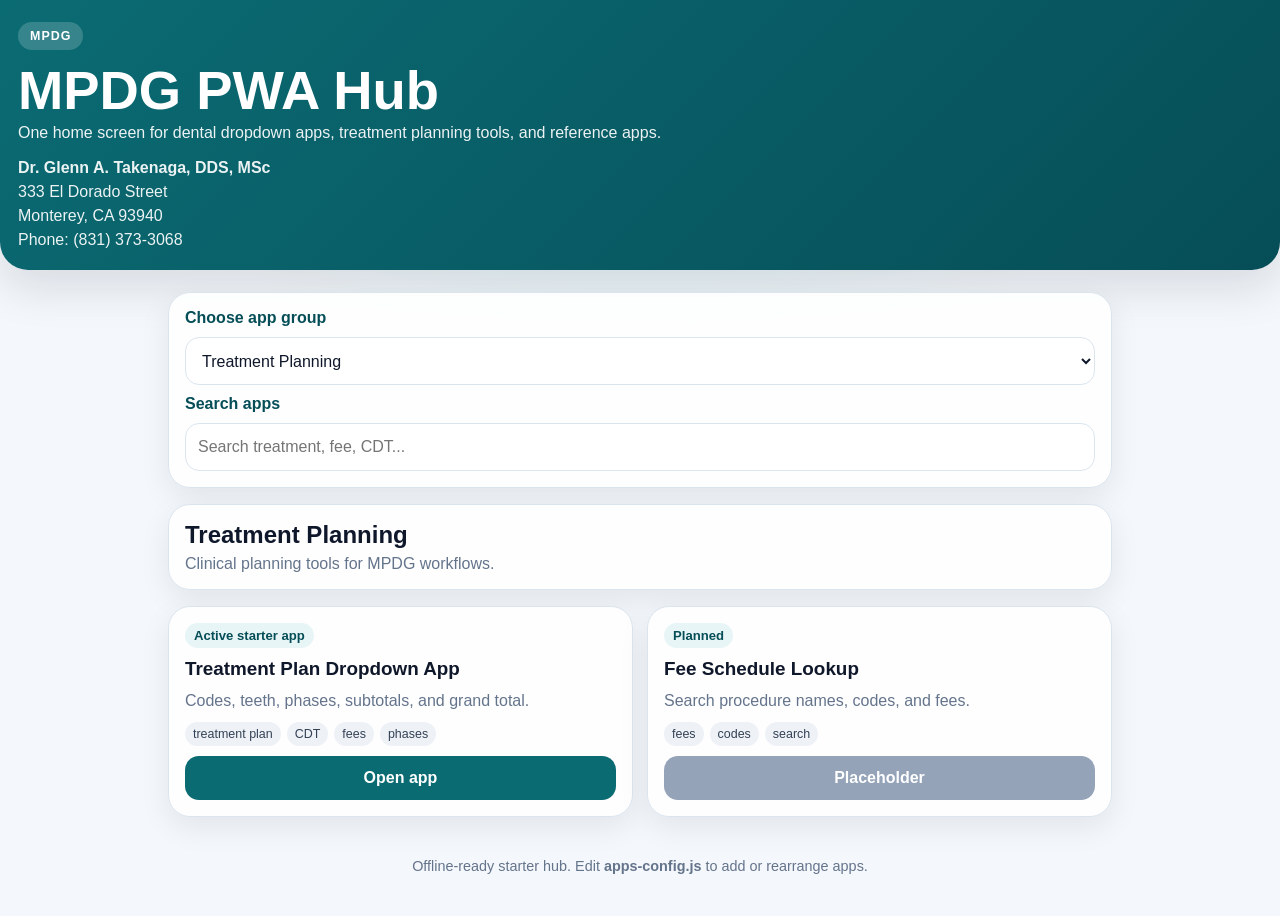
<file: index.html>
<!doctype html>
<html lang="en">
<head>
  <meta charset="utf-8" />
  <meta name="viewport" content="width=device-width, initial-scale=1, viewport-fit=cover" />
  <meta name="theme-color" content="#0b6b73" />
  <meta name="apple-mobile-web-app-capable" content="yes" />
  <meta name="apple-mobile-web-app-title" content="MPDG Hub" />
  <meta name="apple-mobile-web-app-status-bar-style" content="black-translucent" />
  <title>MPDG PWA Hub</title>
  <link rel="manifest" href="manifest.json" />
  <link rel="stylesheet" href="hub-styles.css" />
</head>
<body>
  <header class="hero">
    <div class="hero__badge">MPDG</div>
    <h1>MPDG PWA Hub</h1>
    <p>One home screen for dental dropdown apps, treatment planning tools, and reference apps.</p>
    <p style="margin-top:14px;line-height:1.5;">
      <strong>Dr. Glenn A. Takenaga, DDS, MSc</strong><br>
      333 El Dorado Street<br>
      Monterey, CA 93940<br>
      Phone: (831) 373-3068
    </p>
  </header>

  <main class="shell">
    <section class="controls" aria-label="Hub controls">
      <label for="groupSelect">Choose app group</label>
      <select id="groupSelect"></select>

      <label for="searchInput">Search apps</label>
      <input id="searchInput" type="search" placeholder="Search treatment, fee, CDT..." autocomplete="off" />
    </section>

    <section id="groupIntro" class="group-intro"></section>
    <section id="appGrid" class="app-grid" aria-live="polite"></section>
  </main>

  <footer class="footer">
    <p>Offline-ready starter hub. Edit <strong>apps-config.js</strong> to add or rearrange apps.</p>
  </footer>

  <script src="apps-config.js"></script>
  <script src="hub-app.js"></script>
</body>
</html>
</file>
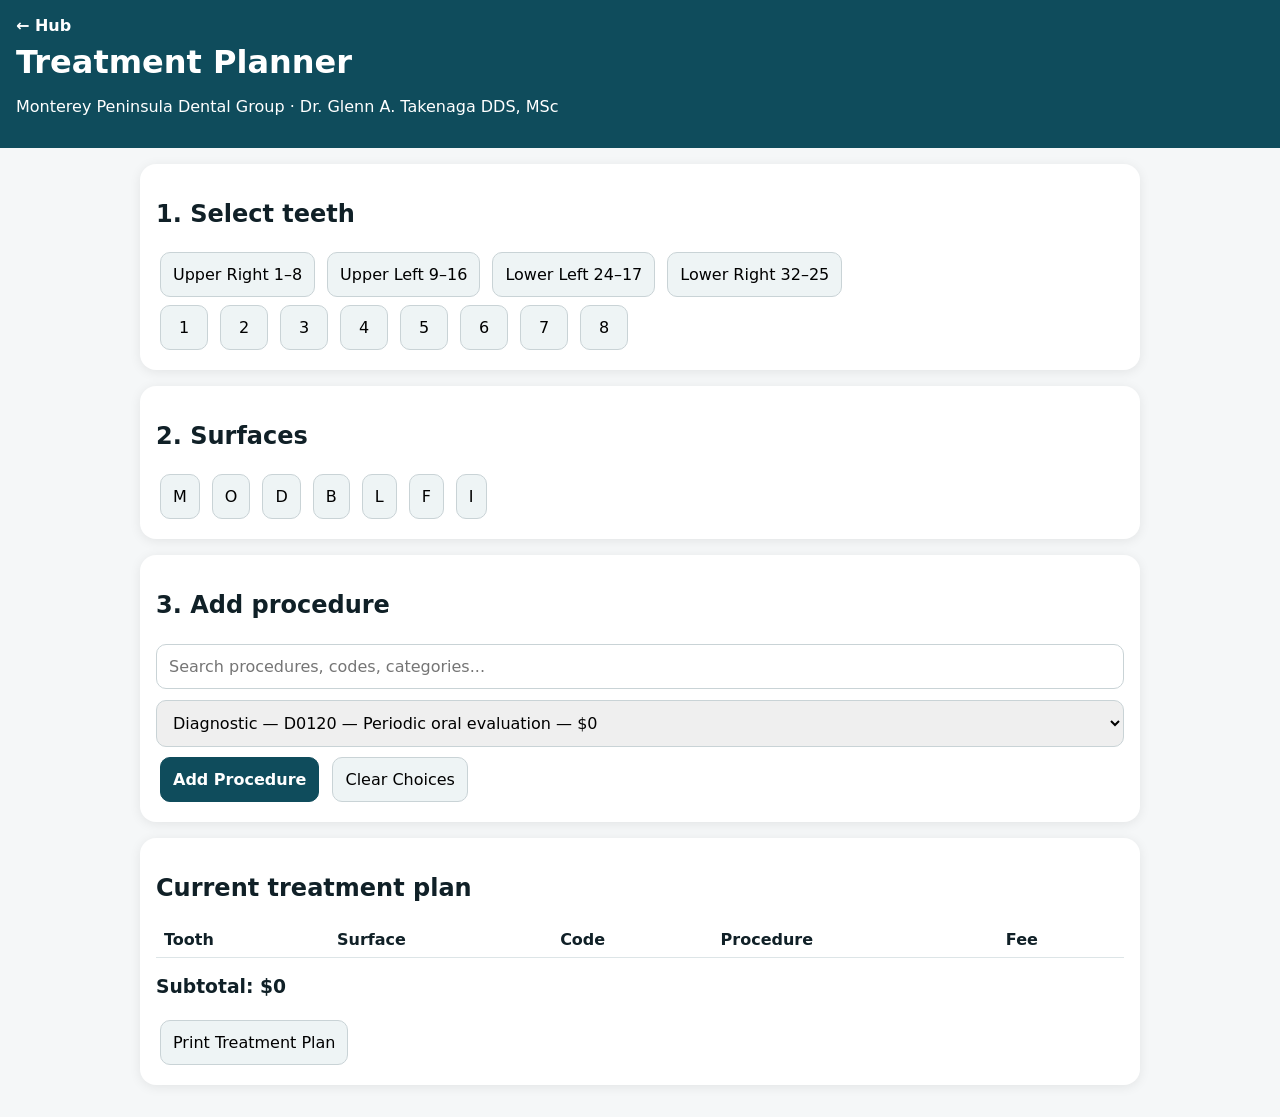
<file: apps/treatment-planner/index.html>
<!doctype html>
<html lang="en">
<head>
  <meta charset="utf-8" />
  <meta name="viewport" content="width=device-width, initial-scale=1" />
  <title>MPDG Treatment Planner</title>
  <link rel="stylesheet" href="style.css" />
</head>
<body>
  <header>
    <a href="../../index.html" class="back">← Hub</a>
    <h1>Treatment Planner</h1>
    <p>Monterey Peninsula Dental Group · Dr. Glenn A. Takenaga DDS, MSc</p>
  </header>

  <main>
    <section class="panel">
      <h2>1. Select teeth</h2>
      <div class="tooth-groups">
        <button data-group="1-8">Upper Right 1–8</button>
        <button data-group="9-16">Upper Left 9–16</button>
        <button data-group="24-17">Lower Left 24–17</button>
        <button data-group="32-25">Lower Right 32–25</button>
      </div>
      <div id="teeth" class="teeth"></div>
    </section>

    <section class="panel">
      <h2>2. Surfaces</h2>
      <div class="surface-buttons">
        <button data-surface="M">M</button>
        <button data-surface="O">O</button>
        <button data-surface="D">D</button>
        <button data-surface="B">B</button>
        <button data-surface="L">L</button>
        <button data-surface="F">F</button>
        <button data-surface="I">I</button>
      </div>
    </section>

    <section class="panel">
      <h2>3. Add procedure</h2>
      <input id="procedureSearch" type="search" placeholder="Search procedures, codes, categories..." />
      <select id="procedureSelect"></select>
      <button id="addProcedure" class="primary">Add Procedure</button>
      <button id="clearChoices">Clear Choices</button>
    </section>

    <section class="panel">
      <h2>Current treatment plan</h2>
      <table>
        <thead><tr><th>Tooth</th><th>Surface</th><th>Code</th><th>Procedure</th><th>Fee</th></tr></thead>
        <tbody id="planRows"></tbody>
      </table>
      <h3 id="subtotal">Subtotal: $0</h3>
      <button onclick="window.print()">Print Treatment Plan</button>
    </section>
  </main>

  <script src="app.js"></script>
</body>
</html>
</file>
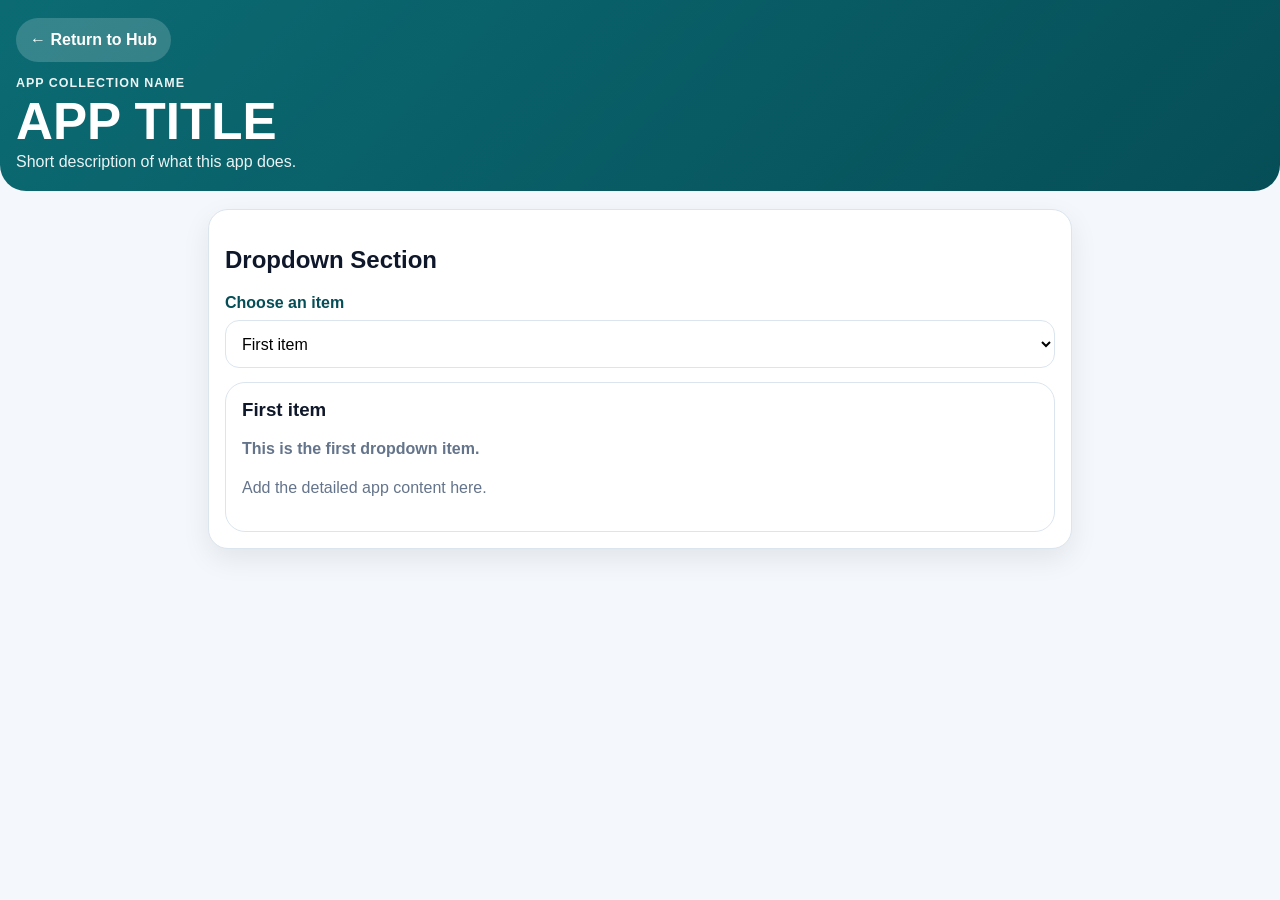
<file: templates/pwa-app-template/index.html>
<!doctype html>
<html lang="en">
<head>
  <meta charset="utf-8" />
  <meta name="viewport" content="width=device-width, initial-scale=1, viewport-fit=cover" />
  <meta name="theme-color" content="#0b6b73" />
  <meta name="apple-mobile-web-app-capable" content="yes" />
  <meta name="apple-mobile-web-app-status-bar-style" content="black-translucent" />
  <meta name="apple-mobile-web-app-title" content="APP SHORT NAME" />
  <title>APP TITLE</title>
  <link rel="manifest" href="manifest.json" />
  <link rel="stylesheet" href="styles.css" />
</head>
<body>
  <header class="app-header">
    <!-- Change href to ../index.html if this app is inside a subfolder below the hub. -->
    <a class="hub-return" href="../index.html">← Return to Hub</a>
    <div class="title-block">
      <p class="eyebrow">APP COLLECTION NAME</p>
      <h1>APP TITLE</h1>
      <p>Short description of what this app does.</p>
    </div>
  </header>

  <main class="app-shell">
    <section class="panel">
      <h2>Dropdown Section</h2>
      <label for="mainSelect">Choose an item</label>
      <select id="mainSelect"></select>
      <div id="contentCard" class="content-card"></div>
    </section>
  </main>

  <script src="data.js"></script>
  <script src="app.js"></script>
</body>
</html>
</file>
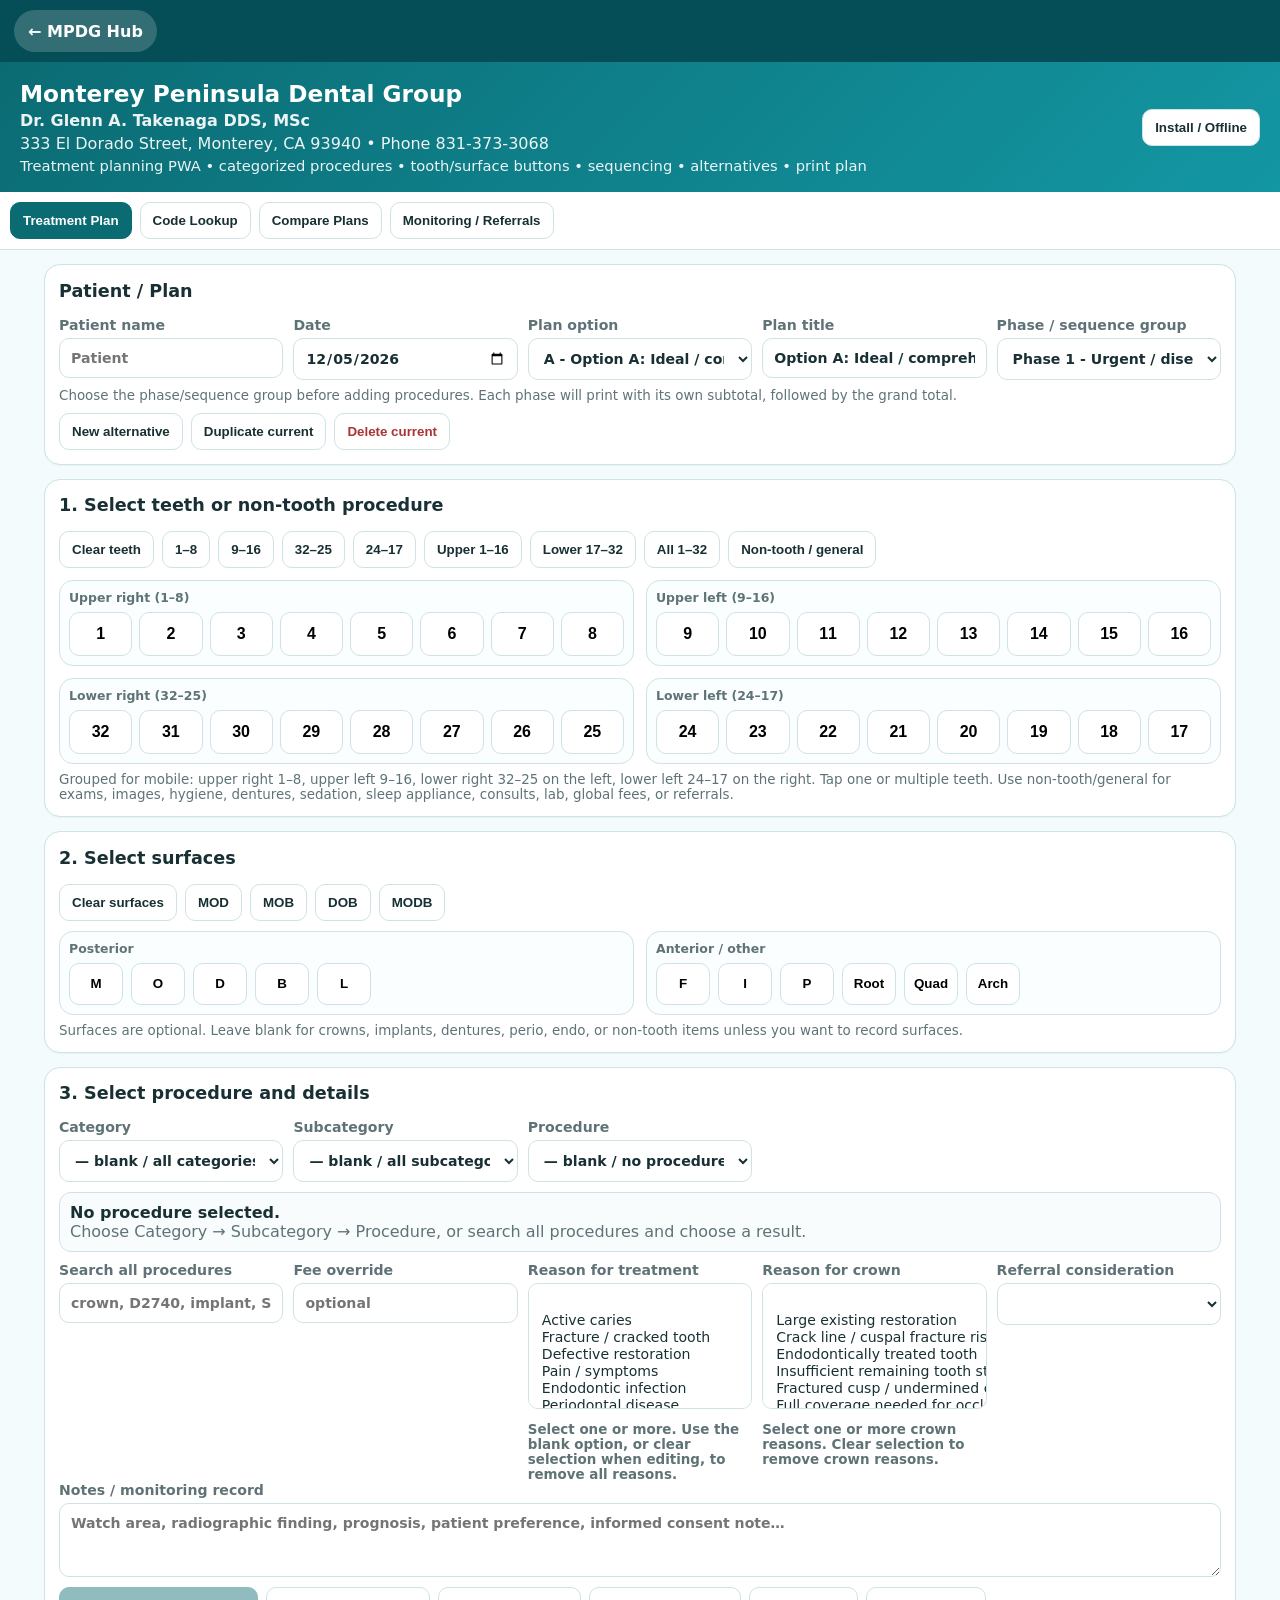
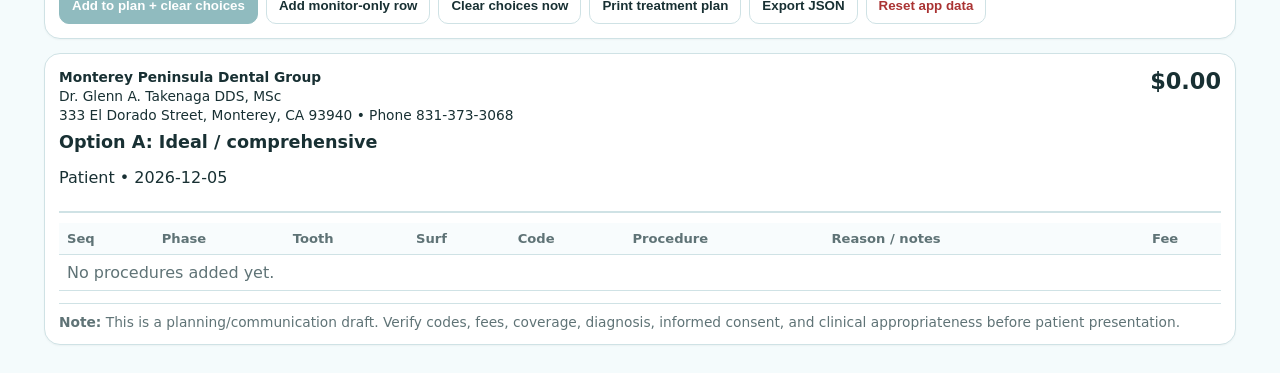
<file: treatment-planner.html>
<!doctype html>
<html lang="en">
<head>
  <meta charset="utf-8">
  <meta name="viewport" content="width=device-width, initial-scale=1">
  <meta name="theme-color" content="#0b6b73">
  <title>Monterey Peninsula Dental Group Treatment Planner</title>
  <link rel="manifest" href="manifest.json">
  <link rel="stylesheet" href="styles.css">
  <style>
    .hub-return-bar {
      padding: 10px 14px;
      background: #064e57;
    }
    .hub-return {
      display: inline-flex;
      align-items: center;
      min-height: 42px;
      padding: 8px 14px;
      border-radius: 999px;
      background: rgba(255,255,255,0.18);
      color: #fff;
      text-decoration: none;
      font-weight: 800;
    }
    @media print {
      .hub-return-bar { display: none !important; }
    }
  </style>
</head>
<body>
<div class="hub-return-bar no-print">
  <a class="hub-return" href="index.html">← MPDG Hub</a>
</div>
<header class="topbar">
  <div>
    <h1>Monterey Peninsula Dental Group</h1>
    <p class="provider-line">Dr. Glenn A. Takenaga DDS, MSc</p>
    <p>333 El Dorado Street, Monterey, CA 93940 • Phone 831-373-3068</p>
    <p class="app-subtitle">Treatment planning PWA • categorized procedures • tooth/surface buttons • sequencing • alternatives • print plan</p>
  </div>
  <button id="installHelp" class="ghost">Install / Offline</button>
</header>

<nav class="tabs no-print">
  <button data-tab="planner" class="active">Treatment Plan</button>
  <button data-tab="codes">Code Lookup</button>
  <button data-tab="compare">Compare Plans</button>
  <button data-tab="monitoring">Monitoring / Referrals</button>
</nav>

<main>
  <section id="planner" class="tab active">
    <div class="grid two">
      <section class="panel">
        <h2>Patient / Plan</h2>
        <div class="fields">
          <label>Patient name <input id="patientName" placeholder="Patient"></label>
          <label>Date <input id="planDate" type="date"></label>
          <label>Plan option <select id="planSelect"></select></label>
          <label>Plan title <input id="planTitle" placeholder="Option A: Ideal / comprehensive"></label>
          <label>Phase / sequence group
            <select id="phaseSelect">
              <option>Phase 1 - Urgent / disease control</option>
              <option>Phase 2 - Definitive restorative</option>
              <option>Phase 3 - Replacement / prosthetic</option>
              <option>Phase 4 - Maintenance / recall</option>
              <option>Alternative / optional</option>
              <option>Monitor</option>
              <option>Referral</option>
            </select>
          </label>
        </div>
        <div class="minihelp">Choose the phase/sequence group before adding procedures. Each phase will print with its own subtotal, followed by the grand total.</div>
        <div class="buttonrow no-print">
          <button id="newPlan">New alternative</button>
          <button id="duplicatePlan">Duplicate current</button>
          <button id="deletePlan" class="danger">Delete current</button>
        </div>
      </section>
    </div>

    <section class="panel no-print">
      <h2>1. Select teeth or non-tooth procedure</h2>
      <div class="quickrow">
        <button id="clearTeeth">Clear teeth</button>
        <button data-range="1-8">1–8</button>
        <button data-range="9-16">9–16</button>
        <button data-range="32-25">32–25</button>
        <button data-range="24-17">24–17</button>
        <button data-arch="upper">Upper 1–16</button>
        <button data-arch="lower">Lower 17–32</button>
        <button data-arch="all">All 1–32</button>
        <button id="nonToothBtn">Non-tooth / general</button>
      </div>
      <div class="toothgroups" id="toothChart"></div>
      <div class="minihelp">Grouped for mobile: upper right 1–8, upper left 9–16, lower right 32–25 on the left, lower left 24–17 on the right. Tap one or multiple teeth. Use non-tooth/general for exams, images, hygiene, dentures, sedation, sleep appliance, consults, lab, global fees, or referrals.</div>
    </section>

    <section class="panel no-print">
      <h2>2. Select surfaces</h2>
      <div class="surface-tools">
        <button id="clearSurfaces">Clear surfaces</button>
        <button data-surface-set="MOD">MOD</button>
        <button data-surface-set="MOB">MOB</button>
        <button data-surface-set="DOB">DOB</button>
        <button data-surface-set="MODB">MODB</button>
      </div>
      <div class="surfacegroups" id="surfaceBar"></div>
      <div class="minihelp">Surfaces are optional. Leave blank for crowns, implants, dentures, perio, endo, or non-tooth items unless you want to record surfaces.</div>
    </section>

    <section class="panel no-print">
      <h2>3. Select procedure and details</h2>
      <div class="fields addproc">
        <label>Category
          <select id="categorySelect"></select>
        </label>
        <label>Subcategory
          <select id="subcategorySelect"></select>
        </label>
        <label>Procedure
          <select id="procedureSelect"></select>
        </label>
        <div id="selectedProcedureSummary" class="selected-procedure">No procedure selected yet.</div>
        <label>Search all procedures
          <input id="codeSearch" placeholder="crown, D2740, implant, SRP… searches all active procedures">
        </label>
        <label>Fee override <input id="feeOverride" type="number" min="0" step="0.01" placeholder="optional"></label>
        <label>Reason for treatment
          <select id="reasonSelect" multiple size="6">
            <option></option>
            <option>Active caries</option>
            <option>Fracture / cracked tooth</option>
            <option>Defective restoration</option>
            <option>Pain / symptoms</option>
            <option>Endodontic infection</option>
            <option>Periodontal disease</option>
            <option>Missing tooth / function</option>
            <option>Esthetics</option>
            <option>Preventive / maintenance</option>
            <option>Patient request</option>
            <option>Monitor only</option>
          </select>
          <span class="minihelp">Select one or more. Use the blank option, or clear selection when editing, to remove all reasons.</span>
        </label>
        <label>Reason for crown
          <select id="crownReasonSelect" multiple size="6">
            <option></option>
            <option>Large existing restoration</option>
            <option>Crack line / cuspal fracture risk</option>
            <option>Endodontically treated tooth</option>
            <option>Insufficient remaining tooth structure</option>
            <option>Fractured cusp / undermined cusp</option>
            <option>Full coverage needed for occlusion</option>
            <option>Replace defective crown</option>
            <option>Implant restoration</option>
          </select>
          <span class="minihelp">Select one or more crown reasons. Clear selection to remove crown reasons.</span>
        </label>
        <label>Referral consideration
          <select id="referralSelect">
            <option></option>
            <option>Endodontist</option>
            <option>Periodontist</option>
            <option>Oral surgeon</option>
            <option>Orthodontist</option>
            <option>Prosthodontist</option>
            <option>Sleep physician / MD</option>
            <option>CBCT / imaging center</option>
          </select>
        </label>
      </div>
      <label>Notes / monitoring record <textarea id="notes" placeholder="Watch area, radiographic finding, prognosis, patient preference, informed consent note…"></textarea></label>
      <div id="editStatus" class="selected-procedure" style="display:none"></div>
      <div class="buttonrow">
        <button id="addProcedure" class="primary">Add to plan + clear choices</button>
        <button id="updateProcedure" class="primary" style="display:none">Update selected procedure</button>
        <button id="cancelEdit" style="display:none">Cancel edit</button>
        <button id="addMonitor">Add monitor-only row</button>
        <button id="clearEntry">Clear choices now</button>
        <button id="printPlan">Print treatment plan</button>
        <button id="exportJson">Export JSON</button>
        <button id="clearAll" class="danger">Reset app data</button>
      </div>
    </section>

    <section class="panel print-card">
      <div class="print-header">
        <div>
          <div class="practice-print-heading">
            <b>Monterey Peninsula Dental Group</b><br>
            Dr. Glenn A. Takenaga DDS, MSc<br>
            333 El Dorado Street, Monterey, CA 93940 • Phone 831-373-3068
          </div>
          <h2 id="printPlanTitle">Treatment Plan</h2>
          <p id="printPatientLine"></p>
        </div>
        <div class="print-total" id="printTotal"></div>
      </div>
      <div id="planTableWrap"></div>
      <div class="patient-note">
        <b>Note:</b> This is a planning/communication draft. Verify codes, fees, coverage, diagnosis, informed consent, and clinical appropriateness before patient presentation.
      </div>
    </section>
  </section>

  <section id="codes" class="tab">
    <section class="panel">
      <h2>Code Lookup</h2>
      <div class="fields">
        <label>Search <input id="lookupQ" placeholder="code, ADA, description…"></label>
        <label>Service type <select id="lookupType"><option value="">All types</option></select></label>
        <label>Status <select id="lookupStatus"><option value="Active" selected>Active only</option><option value="Inactive">Inactive only</option><option value="">All</option></select></label>
      </div>
      <div id="lookupList"></div>
    </section>
  </section>

  <section id="compare" class="tab">
    <section class="panel compare-print-card">
      <div class="compare-print-header">
        <div class="practice-print-heading">
          <b>Monterey Peninsula Dental Group</b><br>
          Dr. Glenn A. Takenaga DDS, MSc<br>
          333 El Dorado Street, Monterey, CA 93940 • Phone 831-373-3068
        </div>
        <h2>Compare Alternative Treatment Plans</h2>
        <p id="comparePatientLine" class="muted"></p>
      </div>
      <div class="buttonrow no-print">
        <button id="printComparison" class="primary">Print comparison treatment plans</button>
      </div>
      <div id="compareBox"></div>
    </section>
  </section>

  <section id="monitoring" class="tab">
    <section class="panel">
      <h2>Monitoring / Referral Summary</h2>
      <div id="monitorBox"></div>
    </section>
  </section>
</main>

<script src="codes.js"></script>
<script src="app.js"></script>
</body>
</html>
</file>
<file: hub-styles.css>
:root {
  color-scheme: light;
  --bg: #f4f7fb;
  --card: #ffffff;
  --ink: #0f172a;
  --muted: #64748b;
  --brand: #0b6b73;
  --brand-dark: #064e57;
  --line: #dbe5ee;
  --soft: #e7f5f7;
  --shadow: 0 18px 45px rgba(15, 23, 42, 0.12);
}

* { box-sizing: border-box; }

body {
  margin: 0;
  font-family: -apple-system, BlinkMacSystemFont, "Segoe UI", Roboto, Arial, sans-serif;
  background: radial-gradient(circle at top, #dff4f6 0, var(--bg) 42%);
  color: var(--ink);
  min-height: 100vh;
}

.hero {
  padding: max(22px, env(safe-area-inset-top)) 18px 18px;
  background: linear-gradient(135deg, var(--brand), var(--brand-dark));
  color: white;
  border-bottom-left-radius: 28px;
  border-bottom-right-radius: 28px;
  box-shadow: var(--shadow);
}

.hero__badge {
  width: fit-content;
  padding: 7px 12px;
  border-radius: 999px;
  background: rgba(255,255,255,0.18);
  font-weight: 800;
  letter-spacing: 0.08em;
  font-size: 0.78rem;
}

.hero h1 { margin: 14px 0 6px; font-size: clamp(2rem, 8vw, 3.4rem); line-height: 1; }
.hero p { margin: 0; max-width: 760px; opacity: 0.92; }

.shell { width: min(980px, 100%); margin: 0 auto; padding: 18px; }
.controls, .group-intro, .app-card {
  background: rgba(255,255,255,0.92);
  border: 1px solid var(--line);
  border-radius: 22px;
  box-shadow: 0 10px 30px rgba(15,23,42,0.08);
}

.controls { display: grid; gap: 10px; padding: 16px; margin-top: 4px; }
label { font-weight: 750; color: var(--brand-dark); }
select, input {
  width: 100%;
  min-height: 48px;
  border: 1px solid var(--line);
  border-radius: 14px;
  padding: 10px 12px;
  font-size: 1rem;
  background: white;
  color: var(--ink);
}

.group-intro { margin: 16px 0; padding: 16px; }
.group-intro h2 { margin: 0 0 6px; }
.group-intro p { margin: 0; color: var(--muted); }

.app-grid { display: grid; grid-template-columns: repeat(auto-fit, minmax(240px, 1fr)); gap: 14px; }
.app-card { padding: 16px; display: flex; flex-direction: column; gap: 10px; }
.app-card h3 { margin: 0; font-size: 1.18rem; }
.app-card p { margin: 0; color: var(--muted); line-height: 1.38; }
.status { width: fit-content; padding: 5px 9px; border-radius: 999px; background: var(--soft); color: var(--brand-dark); font-size: 0.82rem; font-weight: 800; }
.tags { display: flex; flex-wrap: wrap; gap: 6px; }
.tag { font-size: 0.78rem; color: #334155; background: #eef2f7; padding: 5px 8px; border-radius: 999px; }
.open-link {
  margin-top: auto;
  display: inline-flex;
  justify-content: center;
  align-items: center;
  min-height: 44px;
  border-radius: 14px;
  background: var(--brand);
  color: white;
  font-weight: 800;
  text-decoration: none;
}
.open-link.disabled { background: #94a3b8; pointer-events: none; }
.footer { padding: 8px 18px 28px; text-align: center; color: var(--muted); font-size: 0.9rem; }
</file>
<file: apps/treatment-planner/style.css>
:root {
  font-family: system-ui, -apple-system, BlinkMacSystemFont, "Segoe UI", sans-serif;
  background: #f5f7f8;
  color: #102027;
}

body { margin: 0; }
header { background: #0f4c5c; color: white; padding: 1rem; }
header h1 { margin: .5rem 0; }
.back { color: white; text-decoration: none; font-weight: 700; }
main { padding: 1rem; max-width: 1000px; margin: 0 auto; }
.panel { background: white; border-radius: 16px; padding: 1rem; margin-bottom: 1rem; box-shadow: 0 2px 12px rgba(0,0,0,.08); }
button, select, input { font: inherit; border-radius: 10px; border: 1px solid #c9d3d6; padding: .75rem; margin: .25rem; }
button { background: #eef4f5; }
button.primary { background: #0f4c5c; color: white; border-color: #0f4c5c; font-weight: 700; }
button.selected { outline: 3px solid #0f4c5c; background: #d9eef2; }
.tooth-groups, .surface-buttons, .teeth { display: flex; flex-wrap: wrap; gap: .25rem; }
.teeth button { min-width: 3rem; }
input, select { width: 100%; box-sizing: border-box; margin: .35rem 0; }
table { width: 100%; border-collapse: collapse; margin-top: .5rem; }
th, td { border-bottom: 1px solid #dde5e7; padding: .5rem; text-align: left; }
@media print {
  header .back, .tooth-groups, .surface-buttons, input, select, button { display: none; }
  body { background: white; }
  .panel { box-shadow: none; border: 1px solid #ddd; }
}
</file>
<file: templates/pwa-app-template/styles.css>
:root {
  --brand: #0b6b73;
  --brand-dark: #064e57;
  --bg: #f4f7fb;
  --card: #ffffff;
  --ink: #0f172a;
  --muted: #64748b;
  --line: #dbe5ee;
}

* { box-sizing: border-box; }

body {
  margin: 0;
  font-family: -apple-system, BlinkMacSystemFont, "Segoe UI", Roboto, Arial, sans-serif;
  background: var(--bg);
  color: var(--ink);
}

.app-header {
  padding: max(18px, env(safe-area-inset-top)) 16px 20px;
  background: linear-gradient(135deg, var(--brand), var(--brand-dark));
  color: white;
  border-bottom-left-radius: 26px;
  border-bottom-right-radius: 26px;
}

.hub-return {
  display: inline-flex;
  align-items: center;
  min-height: 44px;
  padding: 10px 14px;
  border-radius: 999px;
  background: rgba(255,255,255,0.18);
  color: white;
  text-decoration: none;
  font-weight: 800;
  margin-bottom: 14px;
}

.title-block h1 {
  margin: 6px 0;
  font-size: clamp(2rem, 8vw, 3.2rem);
  line-height: 1;
}

.title-block p { margin: 0; opacity: 0.92; }
.eyebrow { font-weight: 800; letter-spacing: 0.08em; text-transform: uppercase; font-size: 0.78rem; }

.app-shell {
  width: min(900px, 100%);
  margin: 0 auto;
  padding: 18px;
}

.panel, .content-card {
  background: var(--card);
  border: 1px solid var(--line);
  border-radius: 20px;
  padding: 16px;
  box-shadow: 0 10px 28px rgba(15,23,42,0.08);
}

label {
  display: block;
  margin-bottom: 8px;
  font-weight: 800;
  color: var(--brand-dark);
}

select {
  width: 100%;
  min-height: 48px;
  padding: 10px 12px;
  border: 1px solid var(--line);
  border-radius: 14px;
  font-size: 1rem;
  background: white;
}

.content-card {
  margin-top: 14px;
  box-shadow: none;
}

.content-card h3 { margin: 0 0 8px; }
.content-card p { color: var(--muted); line-height: 1.45; }
</file>
<file: styles.css>
:root{--ink:#183033;--muted:#5f7376;--line:#cfe2e5;--panel:#ffffff;--bg:#f4fbfc;--brand:#0b6b73;--soft:#e4f5f7;--danger:#a33;--ok:#1f7b49}*{box-sizing:border-box}body{margin:0;font-family:system-ui,-apple-system,Segoe UI,Roboto,Arial,sans-serif;background:var(--bg);color:var(--ink)}.topbar{background:linear-gradient(135deg,#0b6b73,#1397a3);color:white;padding:18px 20px;display:flex;justify-content:space-between;gap:12px;align-items:center}.topbar h1{margin:0;font-size:1.45rem}.provider-line{font-weight:750}.app-subtitle{font-size:.92rem}.topbar p{margin:.25rem 0 0;opacity:.92}.tabs{display:flex;gap:8px;overflow:auto;padding:10px;background:white;border-bottom:1px solid var(--line);position:sticky;top:0;z-index:5}.tabs button,.buttonrow button,.quickrow button,.surface-tools button,.ghost{border:1px solid var(--line);background:white;color:var(--ink);border-radius:10px;padding:10px 12px;font-weight:650}.tabs button.active,.primary{background:var(--brand)!important;color:white!important;border-color:var(--brand)!important}.danger{color:var(--danger)!important}main{max-width:1220px;margin:0 auto;padding:14px}.tab{display:none}.tab.active{display:block}.grid.two{display:grid;grid-template-columns:1fr;gap:14px}.panel{background:var(--panel);border:1px solid var(--line);border-radius:16px;padding:14px;margin-bottom:14px;box-shadow:0 1px 2px rgba(0,0,0,.04)}h2{margin:.1rem 0 1rem;font-size:1.1rem}.fields{display:grid;grid-template-columns:repeat(auto-fit,minmax(190px,1fr));gap:10px}.addproc{grid-template-columns:repeat(auto-fit,minmax(220px,1fr))}label{display:flex;flex-direction:column;gap:5px;font-size:.88rem;color:var(--muted);font-weight:650}input,select,textarea{border:1px solid var(--line);border-radius:10px;padding:11px;font:inherit;background:white;color:var(--ink);min-width:0}textarea{min-height:74px;resize:vertical}.buttonrow,.quickrow,.surface-tools{display:flex;flex-wrap:wrap;gap:8px;margin-top:10px}.grand{font-size:2rem;font-weight:800;color:var(--brand)}.subtotal{display:flex;justify-content:space-between;border-top:1px solid var(--line);padding:8px 0}.toothgroups{display:grid;grid-template-columns:1fr 1fr;gap:12px;margin-top:12px}.toothgroup,.surfacegroup{border:1px solid var(--line);border-radius:14px;padding:9px;background:#fbfeff}.group-label{font-size:.78rem;font-weight:800;color:var(--muted);margin-bottom:7px}.toothrow{display:grid;grid-template-columns:repeat(8,1fr);gap:7px}.tooth{min-height:44px;border:1px solid var(--line);border-radius:10px;background:#fff;display:flex;align-items:center;justify-content:center;font-weight:800;font-size:1rem}.tooth.selected{background:var(--brand);border-color:var(--brand);color:white}.surfacegroups{display:grid;grid-template-columns:1fr 1fr;gap:12px;margin-top:10px}.surfacerow{display:flex;flex-wrap:wrap;gap:8px}.surface{min-width:54px;min-height:42px;border:1px solid var(--line);border-radius:10px;background:white;font-weight:800}.surface.selected{background:#d9f2e5;border-color:#69bf8c;color:#164d2c}.minihelp{font-size:.84rem;color:var(--muted);margin-top:8px}.print-header{display:flex;justify-content:space-between;align-items:flex-start;gap:10px;border-bottom:2px solid var(--line);padding-bottom:8px;margin-bottom:10px}.print-header h2{margin:0}.print-total{font-size:1.4rem;font-weight:800}.tablewrap{overflow:auto}table{width:100%;border-collapse:collapse}th,td{border-bottom:1px solid var(--line);padding:8px;text-align:left;vertical-align:top}th{font-size:.82rem;color:var(--muted);background:#f8fcfd}.seqcell{width:48px}.money{text-align:right;white-space:nowrap}.row-actions{display:flex;gap:4px}.row-actions button{border:1px solid var(--line);background:white;border-radius:7px;padding:4px 6px}.lookup-card{border:1px solid var(--line);border-radius:12px;padding:10px;margin:8px 0;display:grid;grid-template-columns:1fr auto;gap:8px}.badge{display:inline-block;background:var(--soft);color:var(--brand);padding:2px 8px;border-radius:999px;font-size:.75rem;font-weight:800}.muted{color:var(--muted)}.patient-note{font-size:.86rem;color:var(--muted);margin-top:12px;border-top:1px solid var(--line);padding-top:10px}.comparison{display:grid;grid-template-columns:repeat(auto-fit,minmax(220px,1fr));gap:12px}.compare-card{border:1px solid var(--line);border-radius:14px;padding:12px}.compare-card h3{margin:.1rem 0}.compare-total{font-size:1.6rem;font-weight:800;color:var(--brand)}.monitor-item{border-left:4px solid var(--brand);padding:8px 10px;margin:8px 0;background:#f9fdfd}
@media(max-width:820px){main{padding:10px}.grid.two{grid-template-columns:1fr}.topbar{display:block}.ghost{margin-top:10px}.toothgroups,.surfacegroups{grid-template-columns:1fr}.fields,.addproc{grid-template-columns:1fr}.quickrow button,.surface-tools button{flex:1 1 calc(50% - 8px)}.tooth{min-height:48px}.tabs button{white-space:nowrap}.lookup-card{grid-template-columns:1fr}}
@media(max-width:430px){.toothrow{gap:5px}.tooth{min-height:42px;font-size:.95rem;border-radius:8px}.quickrow button,.surface-tools button{font-size:.9rem;padding:9px 8px}.panel{padding:11px;border-radius:13px}.topbar h1{font-size:1.25rem}.grand{font-size:1.6rem}}
@media print{body{background:white}.no-print,.tabs,.topbar,.panel.no-print{display:none!important}main{max-width:none;padding:0}.panel,.print-card{box-shadow:none;border:0;margin:0;padding:0}.print-card{display:block!important}.row-actions{display:none}th,td{font-size:11px;padding:5px}.patient-note{font-size:10px}.print-header{margin-bottom:8px}}

button:disabled{opacity:.45;cursor:not-allowed}.selected-procedure{grid-column:1/-1;border:1px solid var(--line);border-radius:12px;background:#f8fcfd;padding:10px;color:var(--ink)}.compare-detail{border:1px solid var(--line);border-radius:14px;padding:12px;margin-top:14px;background:#fff}.compare-detail h3{display:flex;justify-content:space-between;gap:8px;margin:.1rem 0 .75rem}.compare-detail tfoot th{border-top:2px solid var(--line);background:#f8fcfd}
@media(max-width:430px){.compare-detail h3{display:block}.compare-detail table{min-width:720px}}

.practice-print-heading{font-size:.86rem;line-height:1.35;margin-bottom:8px;color:var(--ink)}

.compare-print-header{border-bottom:2px solid var(--line);padding-bottom:8px;margin-bottom:10px}
.print-only{display:none}
@media print{.compare-print-card{display:block!important}.compare-print-header{display:block!important}.comparison{grid-template-columns:repeat(3,1fr);gap:8px}.compare-card{break-inside:avoid;padding:8px}.compare-total{font-size:1.2rem}.compare-detail{break-inside:avoid;border:0;padding:0;margin-top:12px}.compare-detail table{font-size:10px}.compare-detail h3{font-size:13px;border-bottom:1px solid var(--line);padding-bottom:4px}.print-only{display:block}.tab.active{display:block!important}}

.phase-heading th{background:#e4f5f7;color:var(--brand);font-size:.9rem;border-top:2px solid var(--line)}
.phase-subtotal td,.phase-subtotal th{background:#f8fcfd;border-top:1px solid var(--line)}
.grand-total-row td,.grand-total-row th{background:#eaf7f8;border-top:3px solid var(--brand);font-size:1.02rem}
@media print{body.printing-compare #planner,body.printing-compare #codes,body.printing-compare #monitoring{display:none!important}body:not(.printing-compare) #compare,body:not(.printing-compare) #codes,body:not(.printing-compare) #monitoring{display:none!important}.phase-heading th{font-size:11px}.grand-total-row td{font-size:12px}}

.editing-active{outline:2px solid var(--brand)}
.row-actions button{min-width:32px}
</file>
